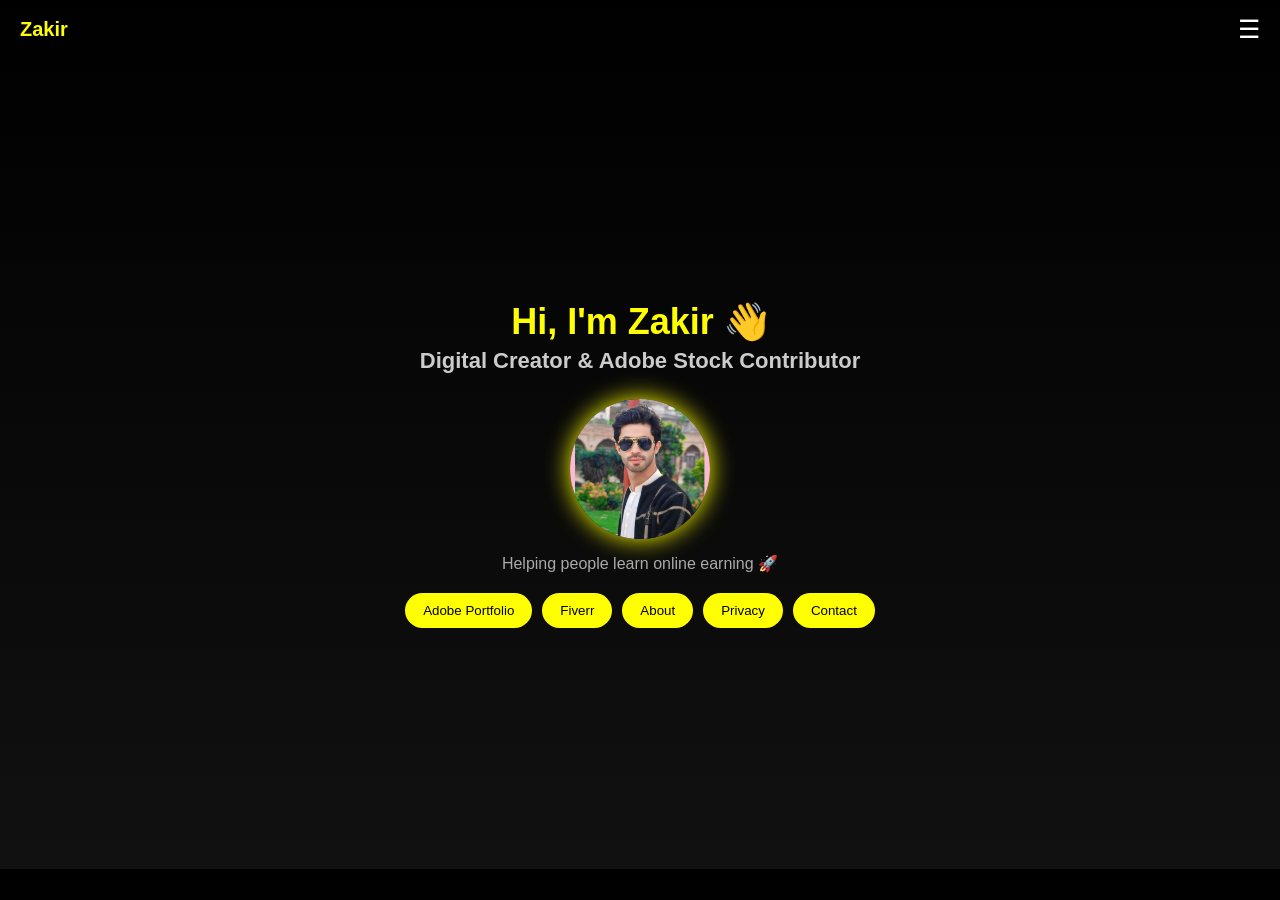
<file: index.html>
<!DOCTYPE html>
<html>
<head>
<meta name="viewport" content="width=device-width, initial-scale=1.0">
<title>Zakir Website</title>

<style>

/* RESET */
* {
  margin: 0;
  padding: 0;
  box-sizing: border-box;
}

/* BODY */
body {
  background: linear-gradient(to bottom, #000, #111);
  color: white;
  font-family: Arial;
}

/* NAVBAR */
.navbar {
  display: flex;
  justify-content: space-between;
  align-items: center;
  padding: 15px 20px;
}

.logo {
  font-size: 20px;
  font-weight: bold;
  color: yellow;
}

.menu-icon {
  font-size: 25px;
  cursor: pointer;
}

/* SIDE MENU */
.side-menu {
  position: fixed;
  top: 0;
  left: -260px;
  width: 260px;
  height: 100%;
  background: #111;
  padding: 20px;
  transition: 0.3s;
  z-index: 1000;
}

.side-menu a {
  display: block;
  padding: 12px 0;
  color: white;
  text-decoration: none;
  border-bottom: 1px solid #222;
}

/* HERO */
.hero {
  min-height: 90vh;
  display: flex;
  flex-direction: column;
  justify-content: center;
  align-items: center;
  text-align: center;
  padding: 20px;
}

/* IMAGE */
.hero img {
  width: 140px;
  border-radius: 50%;
  box-shadow: 0 0 25px yellow;
  margin: 15px 0;
}

/* TEXT */
h1 {
  color: yellow;
  font-size: 28px;
  margin-bottom: 5px;
}

h2 {
  color: #ccc;
  font-size: 18px;
  margin-bottom: 10px;
}

p {
  color: #aaa;
  font-size: 14px;
  max-width: 500px;
  margin-bottom: 10px;
}

/* BUTTONS */
.buttons {
  display: flex;
  flex-wrap: wrap;
  justify-content: center;
  gap: 10px;
  margin-top: 10px;
}

button {
  background: yellow;
  color: black;
  border: none;
  padding: 10px 18px;
  border-radius: 20px;
  cursor: pointer;
  transition: 0.3s;
}

button:hover {
  background: black;
  color: yellow;
  box-shadow: 0 0 15px yellow;
}

/* DESKTOP FIX */
@media (min-width: 768px) {
  h1 { font-size: 36px; }
  h2 { font-size: 22px; }
  p { font-size: 16px; }
}

</style>
</head>

<body>

<!-- SIDE MENU -->
<div class="side-menu" id="menu">
  <a href="index.html">Home</a>
  <a href="about.html">About</a>
  <a href="fiver.html">Fiverr</a>
  <a href="contact.html">Contact</a>
</div>

<!-- NAVBAR -->
<div class="navbar">
  <div class="logo">Zakir</div>
  <div class="menu-icon" onclick="toggleMenu()">☰</div>
</div>

<!-- HERO -->
<div class="hero">

  <h1>Hi, I'm Zakir 👋</h1>
  <h2>Digital Creator & Adobe Stock Contributor</h2>

  <img src="myphoto.jpg">

  <p>Helping people learn online earning 🚀</p>

  <div class="buttons">

    <a href="https://stock.adobe.com" target="_blank">
      <button>Adobe Portfolio</button>
    </a>

    <button onclick="window.location.href='fiver.html'">Fiverr</button>
    <button onclick="window.location.href='about.html'">About</button>
    <button onclick="window.location.href='privacy.html'">Privacy</button>
    <button onclick="window.location.href='contact.html'">Contact</button>

  </div>

</div>

<!-- SCRIPT -->
<script>
function toggleMenu() {
  let menu = document.getElementById("menu");
  if (menu.style.left === "0px") {
    menu.style.left = "-260px";
  } else {
    menu.style.left = "0px";
  }
}
</script>

</body>
</html>
</file>
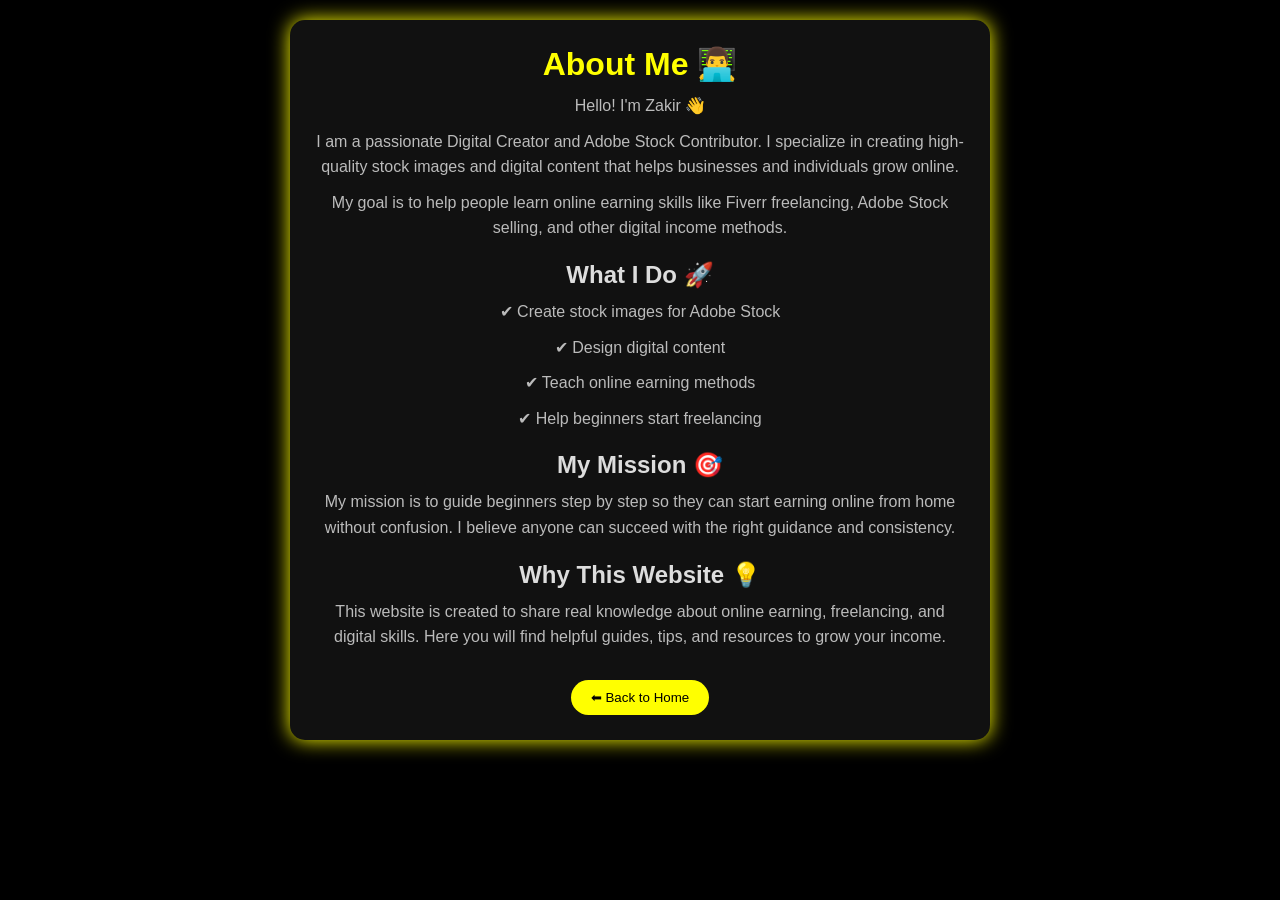
<file: about.html>
<!DOCTYPE html>
<html>
<head>
<meta name="viewport" content="width=device-width, initial-scale=1.0">
<title>About Me - Zakir</title>

<style>

/* RESET */
* {
  margin: 0;
  padding: 0;
  box-sizing: border-box;
}

/* BODY */
body {
  background: black;
  color: white;
  font-family: Arial;
  text-align: center;
  padding: 20px;
}

/* HEADING */
h1 {
  color: yellow;
  margin-bottom: 10px;
}

h2 {
  margin-top: 20px;
  color: #ddd;
}

/* TEXT */
p {
  color: #bbb;
  margin: 10px 0;
  line-height: 1.6;
}

/* BOX */
.container {
  max-width: 700px;
  margin: auto;
  background: #111;
  padding: 25px;
  border-radius: 15px;
  box-shadow: 0 0 20px yellow;
}

/* BUTTON */
button {
  background: yellow;
  color: black;
  border: none;
  padding: 10px 20px;
  margin-top: 20px;
  border-radius: 20px;
  cursor: pointer;
}

button:hover {
  background: black;
  color: yellow;
  box-shadow: 0 0 15px yellow;
}

</style>

</head>

<body>

<div class="container">

<h1>About Me 👨‍💻</h1>

<p>Hello! I'm Zakir 👋</p>

<p>
I am a passionate Digital Creator and Adobe Stock Contributor.  
I specialize in creating high-quality stock images and digital content that helps businesses and individuals grow online.
</p>

<p>
My goal is to help people learn online earning skills like Fiverr freelancing, Adobe Stock selling, and other digital income methods.
</p>

<h2>What I Do 🚀</h2>

<p>✔ Create stock images for Adobe Stock</p>
<p>✔ Design digital content</p>
<p>✔ Teach online earning methods</p>
<p>✔ Help beginners start freelancing</p>

<h2>My Mission 🎯</h2>

<p>
My mission is to guide beginners step by step so they can start earning online from home without confusion.
I believe anyone can succeed with the right guidance and consistency.
</p>

<h2>Why This Website 💡</h2>

<p>
This website is created to share real knowledge about online earning, freelancing, and digital skills.
Here you will find helpful guides, tips, and resources to grow your income.
</p>

<button onclick="window.location.href='index.html'">⬅ Back to Home</button>

</div>

</body>
</html>
</file>
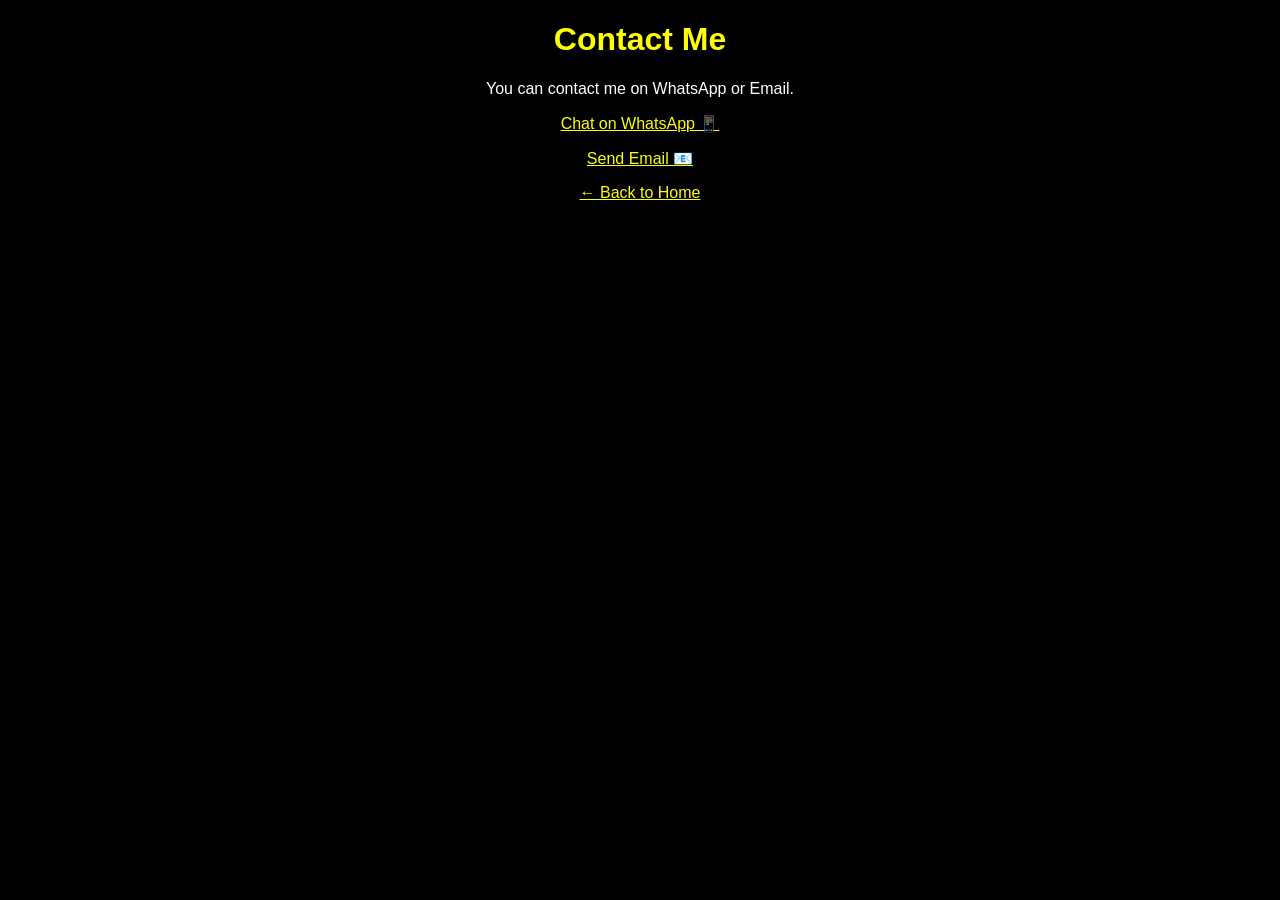
<file: contact.html>
<!DOCTYPE html>
<html>
<head>
<title>Contact</title>
<style>
body {
  background-color: black;
  color: white;
  text-align: center;
  font-family: Arial;
}
h1 {
  color: yellow;
}
a {
  color: yellow;
}
</style>
</head>

<body>

<h1>Contact Me</h1>

<p>You can contact me on WhatsApp or Email.</p>

<p>
<a href="https://wa.me/923330441416">Chat on WhatsApp 📱</a>
</p>

<p>
<a href="mailto:zu70554@gmail.com">Send Email 📧</a>
</p>

<a href="index.html">← Back to Home</a>

</body>
</html>
</file>
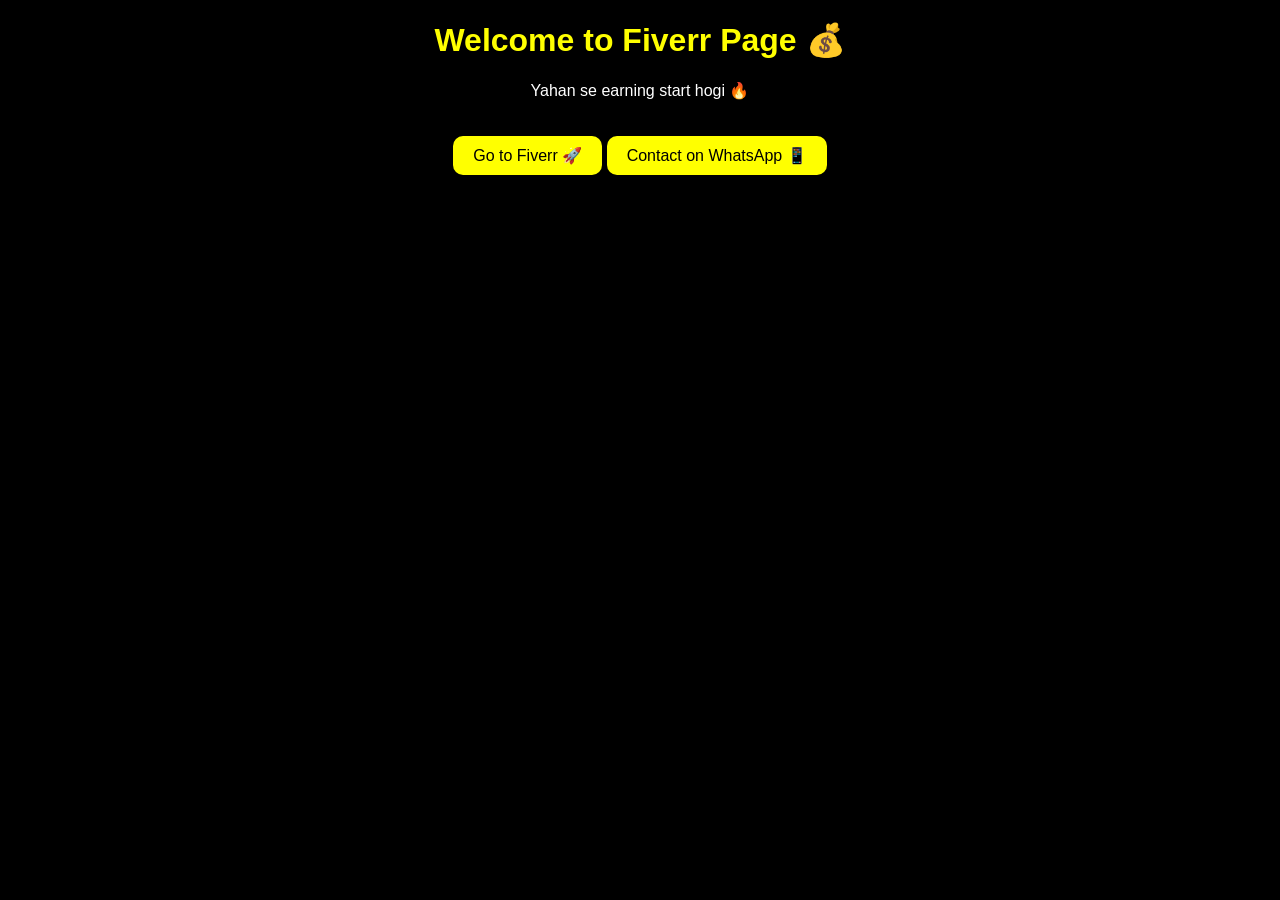
<file: fiver.html>
<!DOCTYPE html>
<html>
<head>
<title>Fiverr Page</title>
<meta name="google-site-verification" content="XXXX" />
<style>
body {
  background-color: black;
  color: white;
  text-align: center;
  font-family: Arial;
}

h1 {
  color: yellow;
}
button {
  background-color: yellow;
  color: black;
  border: none;
  padding: 10px 20px;
  font-size: 16px;
  border-radius: 10px;
  cursor: pointer;
  margin-top: 20px;
}
</style>

</head>

<body>

<h1>Welcome to Fiverr Page 💰</h1>
<p>Yahan se earning start hogi 🔥</p>
<button onclick="window.location.href='https://www.fiverr.com'">
Go to Fiverr 🚀
</button>
<button onclick="window.location.href='https://wa.me/923330441416'">
Contact on WhatsApp 📱
</button>
</body>
</html>
</file>
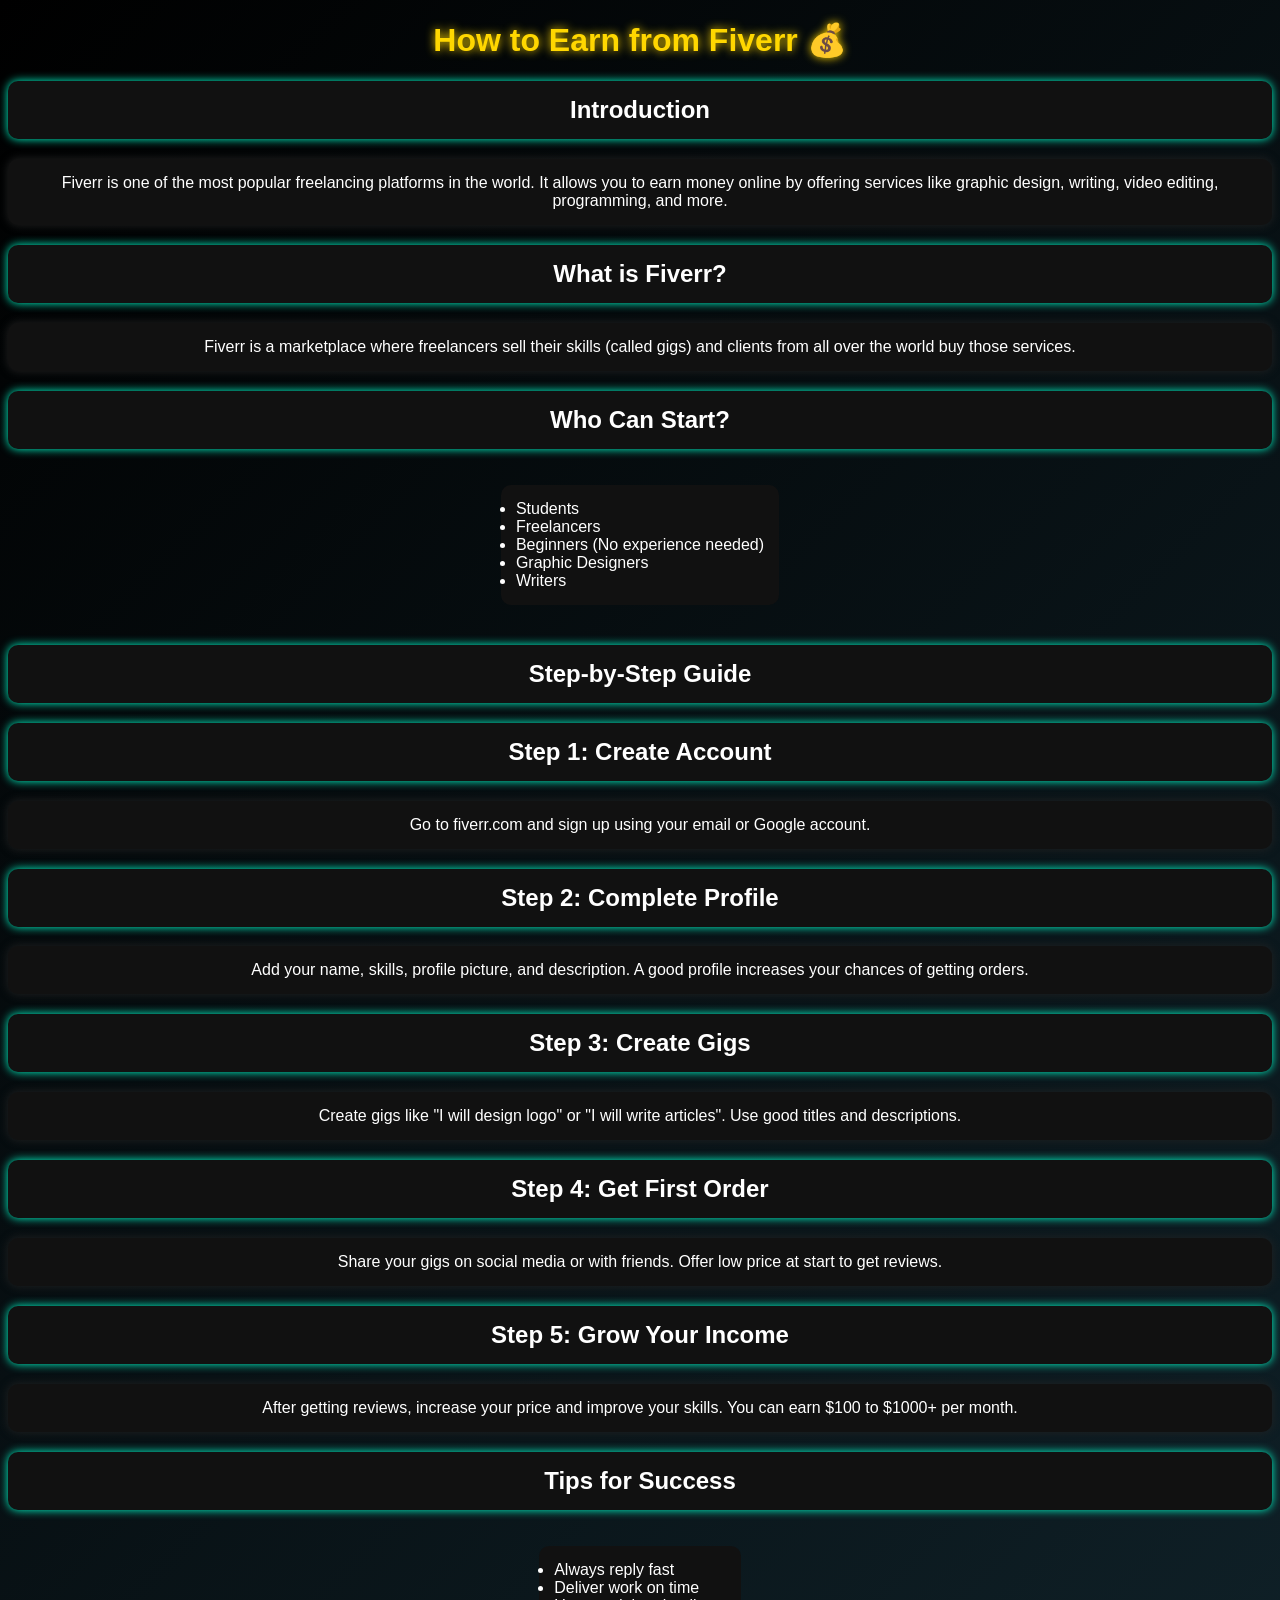
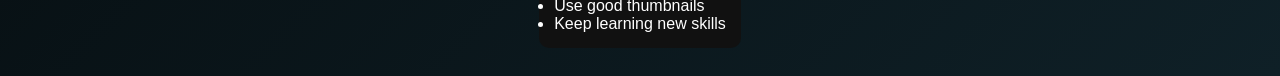
<file: post2.html>
<!DOCTYPE html>
<html>

<head>
<title>How to Earn from Fiverr</title>

<style>

body {
    background: linear-gradient(135deg, #000000, #0f2027);
    color: white;
    font-family: Arial;
    text-align: center;
}

h1 {
    color: #FFD700;
    text-shadow: 0 0 10px #FFD700;
}

h2 {
    background: #111;
    padding: 15px;
    margin-top: 20px;
    border-radius: 10px;
    box-shadow: 0 0 10px #00FFCC;
    transition: 0.3s;
}

h2:hover {
    transform: scale(1.03);
    box-shadow: 0 0 20px #00FFCC;
}

p {
    background: #111;
    padding: 15px;
    border-radius: 10px;
    margin-bottom: 20px;
    box-shadow: 0 0 10px #222;
}

ul {
    background: #111;
    padding: 15px;
    border-radius: 10px;
    margin-bottom: 20px;
    text-align: left;
    display: inline-block;
}

</style>

</head>

<body>

<h1>How to Earn from Fiverr 💰</h1>

<h2>Introduction</h2>
<p>
Fiverr is one of the most popular freelancing platforms in the world. 
It allows you to earn money online by offering services like graphic design, writing, video editing, programming, and more.
</p>

<h2>What is Fiverr?</h2>
<p>
Fiverr is a marketplace where freelancers sell their skills (called gigs) 
and clients from all over the world buy those services.
</p>

<h2>Who Can Start?</h2>
<ul>
<li>Students</li>
<li>Freelancers</li>
<li>Beginners (No experience needed)</li>
<li>Graphic Designers</li>
<li>Writers</li>
</ul>

<h2>Step-by-Step Guide</h2>

<h2>Step 1: Create Account</h2>
<p>
Go to fiverr.com and sign up using your email or Google account.
</p>

<h2>Step 2: Complete Profile</h2>
<p>
Add your name, skills, profile picture, and description.
A good profile increases your chances of getting orders.
</p>

<h2>Step 3: Create Gigs</h2>
<p>
Create gigs like "I will design logo" or "I will write articles".
Use good titles and descriptions.
</p>

<h2>Step 4: Get First Order</h2>
<p>
Share your gigs on social media or with friends.
Offer low price at start to get reviews.
</p>

<h2>Step 5: Grow Your Income</h2>
<p>
After getting reviews, increase your price and improve your skills.
You can earn $100 to $1000+ per month.
</p>

<h2>Tips for Success</h2>
<ul>
<li>Always reply fast</li>
<li>Deliver work on time</li>
<li>Use good thumbnails</li>
<li>Keep learning new skills</li>
</ul>

</body>

</html>
</file>
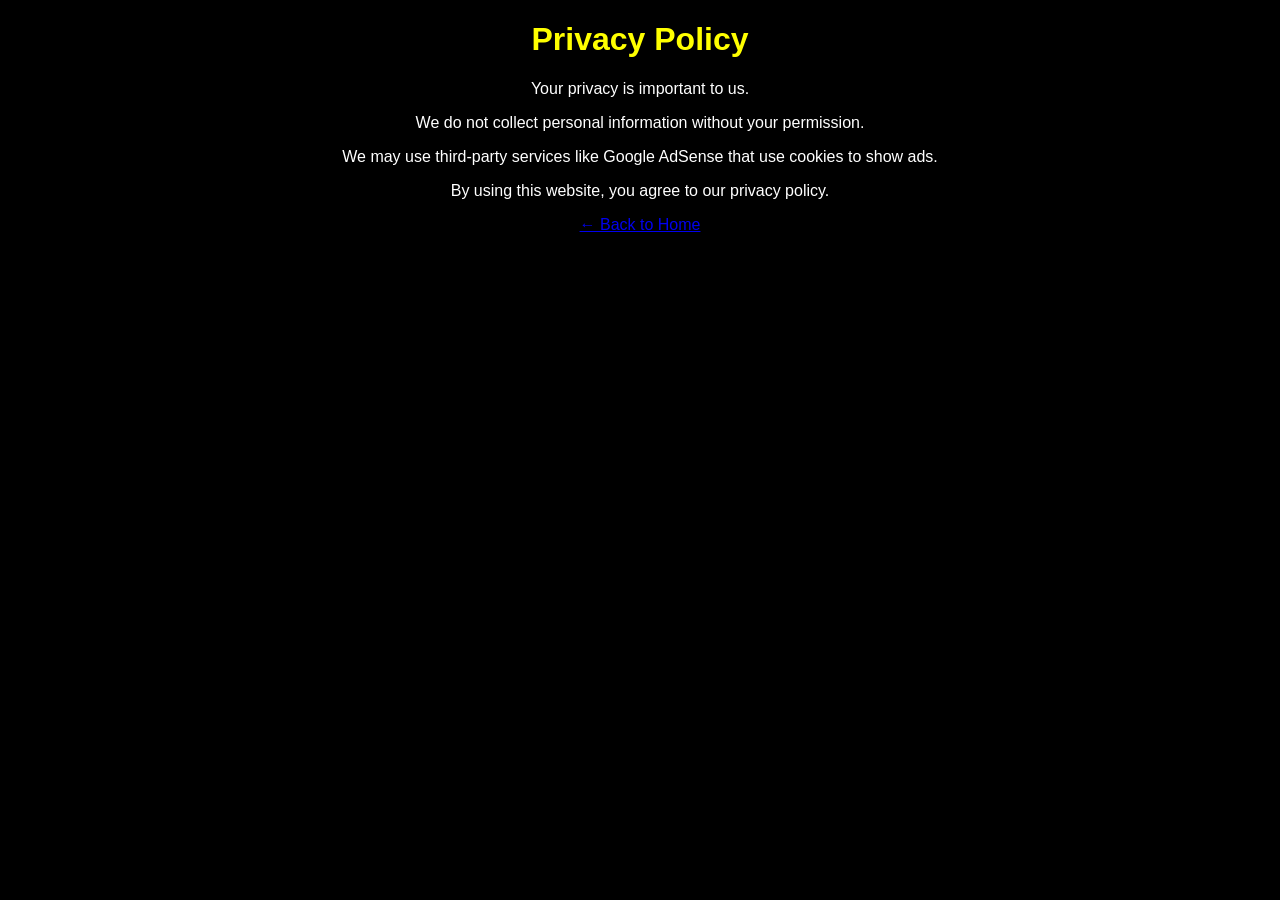
<file: privacy.html>
<!DOCTYPE html>
<html>
<head>
<title>Privacy Policy</title>
<style>
body {
  background-color: black;
  color: white;
  text-align: center;
  font-family: Arial;
}
h1 {
  color: yellow;
}
</style>
</head>

<body>

<h1>Privacy Policy</h1>

<p>Your privacy is important to us.</p>

<p>We do not collect personal information without your permission.</p>

<p>We may use third-party services like Google AdSense that use cookies to show ads.</p>

<p>By using this website, you agree to our privacy policy.</p>

<a href="index.html">← Back to Home</a>

</body>
</html>
</file>
